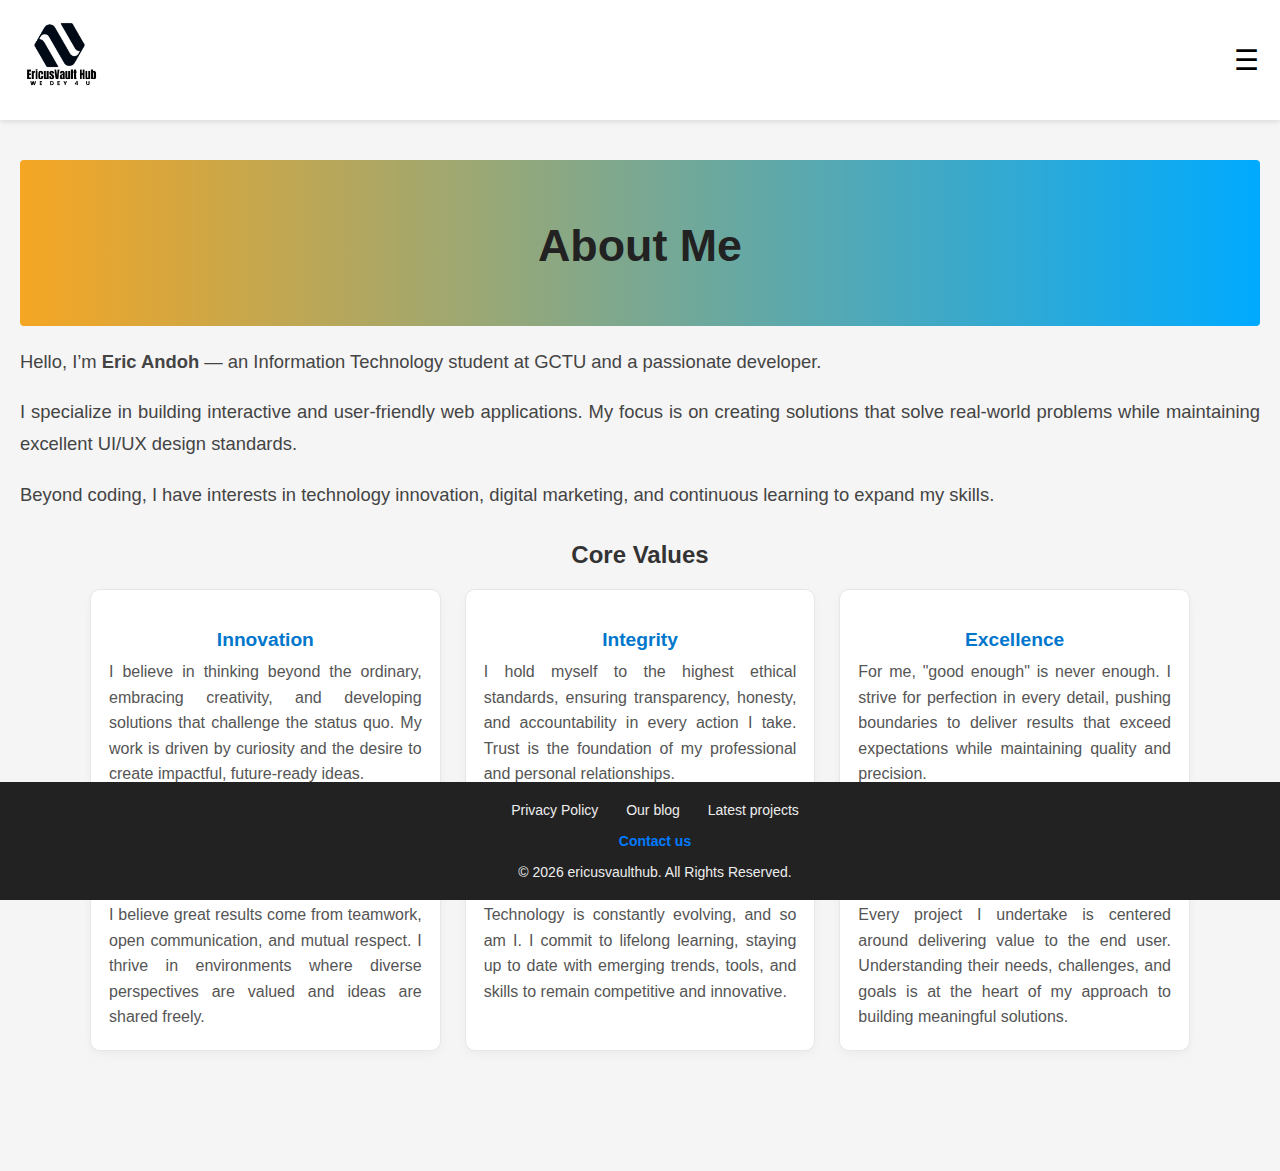
<file: about.html>
<!DOCTYPE html>
<html lang="en">
<head>
<meta charset="UTF-8" />
<meta name="viewport" content="width=device-width, initial-scale=1.0" />
<title>About Me</title>
<link rel="stylesheet" href="about.css" />
</head>
<body>

<header class="header">
    <img src="images/Logo vault.png" alt="Logo" />
    <button class="menu-btn">&#9776;</button>
</header>

<main class="main-content">
  <!-- Banner Title -->
  <div class="page-banner">
    <h1>About Me</h1>
  </div>

  <!-- About Text -->
  <section class="about-text">
    <p>
      Hello, I’m <strong>Eric Andoh</strong> — an Information Technology student at GCTU and a passionate developer.
    </p>
    <p>
      I specialize in building interactive and user-friendly web applications. My focus is on creating solutions that solve real-world problems while maintaining excellent UI/UX design standards.
    </p>
    <p>
      Beyond coding, I have interests in technology innovation, digital marketing, and continuous learning to expand my skills.
    </p>
  </section>

  <!-- Core Values -->
  <section class="core-values">
   <h2>Core Values</h2>
<div class="values-grid">

  <div class="value-card">
    <h3>Innovation</h3>
    <p>I believe in thinking beyond the ordinary, embracing creativity, and developing solutions that challenge the status quo. My work is driven by curiosity and the desire to create impactful, future-ready ideas.</p>
  </div>

  <div class="value-card">
    <h3>Integrity</h3>
    <p>I hold myself to the highest ethical standards, ensuring transparency, honesty, and accountability in every action I take. Trust is the foundation of my professional and personal relationships.</p>
  </div>

  <div class="value-card">
    <h3>Excellence</h3>
    <p>For me, "good enough" is never enough. I strive for perfection in every detail, pushing boundaries to deliver results that exceed expectations while maintaining quality and precision.</p>
  </div>

  <div class="value-card">
    <h3>Collaboration</h3>
    <p>I believe great results come from teamwork, open communication, and mutual respect. I thrive in environments where diverse perspectives are valued and ideas are shared freely.</p>
  </div>

  <div class="value-card">
    <h3>Continuous Learning</h3>
    <p>Technology is constantly evolving, and so am I. I commit to lifelong learning, staying up to date with emerging trends, tools, and skills to remain competitive and innovative.</p>
  </div>

  <div class="value-card">
    <h3>Customer Focus</h3>
    <p>Every project I undertake is centered around delivering value to the end user. Understanding their needs, challenges, and goals is at the heart of my approach to building meaningful solutions.</p>
  </div>

</div>

  </section>
</main>

<!-- Overlay -->
<div class="overlay"></div>

<!-- Side Menu -->
<div class="side-menu">
    <div class="menu-header">
        <img src="images/Logo vault.png" alt="Logo" />
        <button class="close-btn">&times;</button>
    </div>

    <div class="menu-section">
        <button class="dropdown-btn">Home ▼</button>
        <div class="dropdown-content">
            <a href="index.html">Home</a>
            <a href="project.html">Project</a>
            <a href="cv.html">Cv</a>
        </div>
    </div>

    <div class="menu-section">
        <button class="dropdown-btn">Skills ▼</button>
        <div class="dropdown-content">
            <a href="#">SEO</a>
            <a href="#">Content Marketing</a>
            <a href="#">Social Media</a>
        </div>
    </div>

    <div class="menu-section">
        <button class="dropdown-btn">Contact ▼</button>
        <div class="dropdown-content">
            <a href="contact.html">Email</a>
            <a href="https://wa.link/03006a" target="_blank" rel="noopener noreferrer">Chat on WhatsApp</a>
        </div>
    </div>

    <div class="menu-section">
        <a href="blog.html" class="simple-link">Blog</a>
    </div>
</div>

<footer class="footer">
  <nav class="footer-nav">
    <a href="privacy.html">Privacy Policy</a>
    <a href="our blog.html">Our blog</a>
    <a href="https://prof-ericus.github.io/MULTISCH-GPA/">Latest projects</a>
  </nav>

  <div class="contact-us">
    <a href="contact.html" class="contact-link">Contact us</a>
  </div>

  <div class="copyright">
    © <span id="year"></span> ericusvaulthub. All Rights Reserved. 
  </div>
</footer>

<script src="about.js"></script>
<script>
  document.getElementById('year').textContent = new Date().getFullYear();
</script>
</body>
</html>
</file>
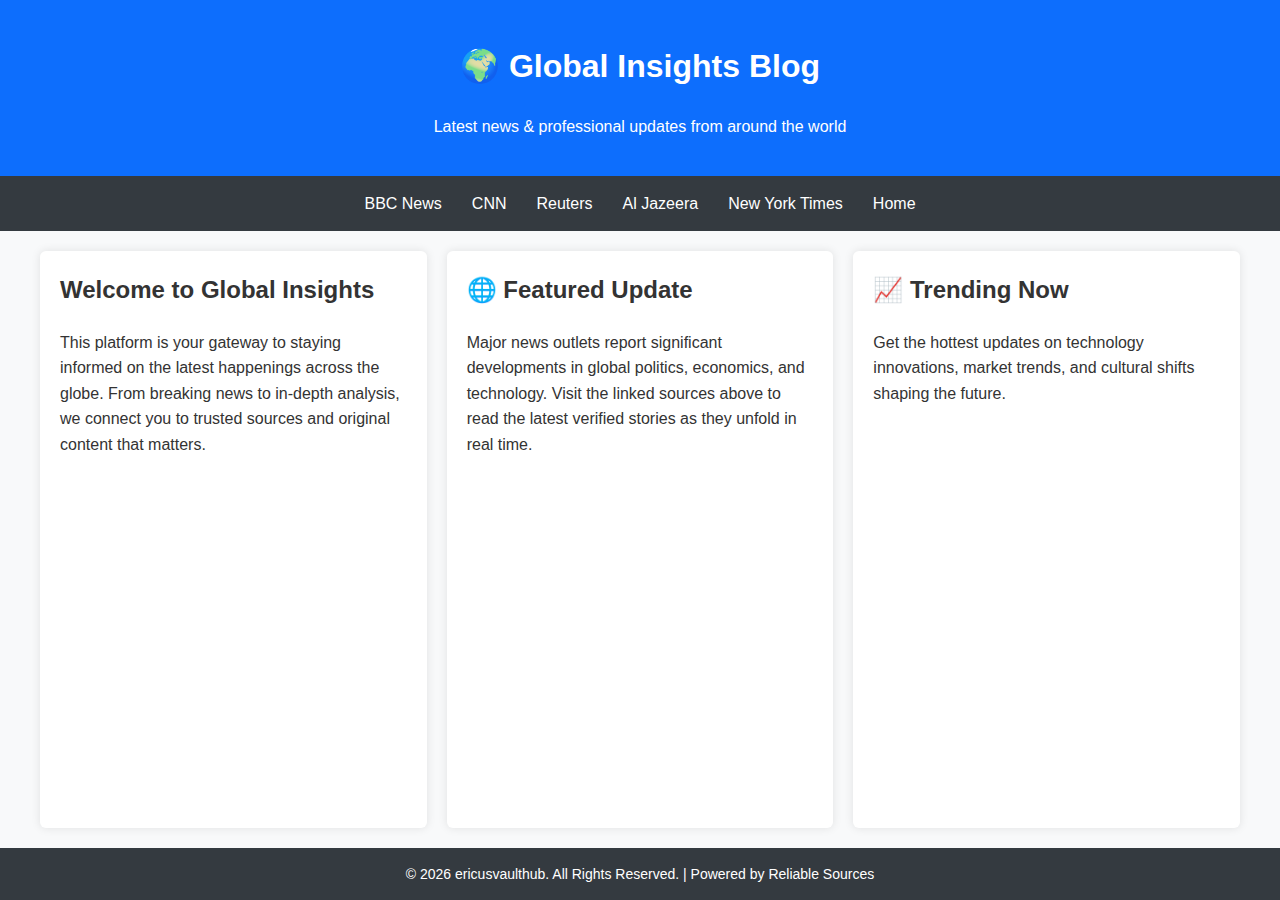
<file: blog.html>
<!DOCTYPE html>
<html lang="en">
<head>
  <meta charset="UTF-8" />
  <meta name="viewport" content="width=device-width, initial-scale=1.0" />
  <title>Global Insights Blog</title>
  <meta name="description" content="Stay updated with the latest news, trends, and professional insights from around the world." />
  <style>
    body {
      font-family: Arial, sans-serif;
      margin: 0;
      background-color: #f8f9fa;
      color: #333;
      line-height: 1.6;
      display: flex;
      flex-direction: column;
      min-height: 100vh;
    }
    header {
      background-color: #0d6efd;
      color: white;
      padding: 20px;
      text-align: center;
    }
    nav {
      display: flex;
      flex-wrap: wrap;
      justify-content: center;
      background-color: #343a40;
      padding: 10px 0;
    }
    nav a {
      color: white;
      margin: 5px 15px;
      text-decoration: none;
    }
    nav a:hover {
      text-decoration: underline;
    }
    main {
      flex: 1;
      max-width: 1200px;
      margin: 20px auto;
      padding: 0 20px;
      display: grid;
      grid-template-columns: 1fr;
      gap: 20px;
    }
    article {
      background: white;
      padding: 20px;
      border-radius: 6px;
      box-shadow: 0 0 10px rgba(0,0,0,0.1);
    }
    article h2 {
      margin-top: 0;
    }
    footer {
      text-align: center;
      background-color: #343a40;
      color: white;
      padding: 15px;
      font-size: 14px;
    }
    /* Tablet */
    @media (min-width: 768px) {
      main {
        grid-template-columns: repeat(2, 1fr);
      }
    }
    /* Desktop */
    @media (min-width: 1024px) {
      main {
        grid-template-columns: repeat(3, 1fr);
      }
    }
  </style>
</head>
<body>

  <header>
    <h1>🌍 Global Insights Blog</h1>
    <p>Latest news & professional updates from around the world</p>
  </header>

  <nav>
    <a href="https://www.bbc.com/news" target="_blank">BBC News</a>
    <a href="https://edition.cnn.com" target="_blank">CNN</a>
    <a href="https://www.reuters.com" target="_blank">Reuters</a>
    <a href="https://www.aljazeera.com" target="_blank">Al Jazeera</a>
    <a href="https://www.nytimes.com" target="_blank">New York Times</a>
    <a href="index.html">Home</a>
  </nav>

  <main>
    <article>
      <h2>Welcome to Global Insights</h2>
      <p>This platform is your gateway to staying informed on the latest happenings across the globe. From breaking news to in-depth analysis, we connect you to trusted sources and original content that matters.</p>
    </article>

    <article>
      <h2>🌐 Featured Update</h2>
      <p>Major news outlets report significant developments in global politics, economics, and technology. Visit the linked sources above to read the latest verified stories as they unfold in real time.</p>
    </article>

    <article>
      <h2>📈 Trending Now</h2>
      <p>Get the hottest updates on technology innovations, market trends, and cultural shifts shaping the future.</p>
    </article>
  </main>

  <footer>
     © <span id="year"></span> ericusvaulthub. All Rights Reserved. | Powered by Reliable Sources
  </footer>

  <script>
    // Auto-update footer year
    document.getElementById('year').textContent = new Date().getFullYear();
  </script>

</body>
</html>
</file>
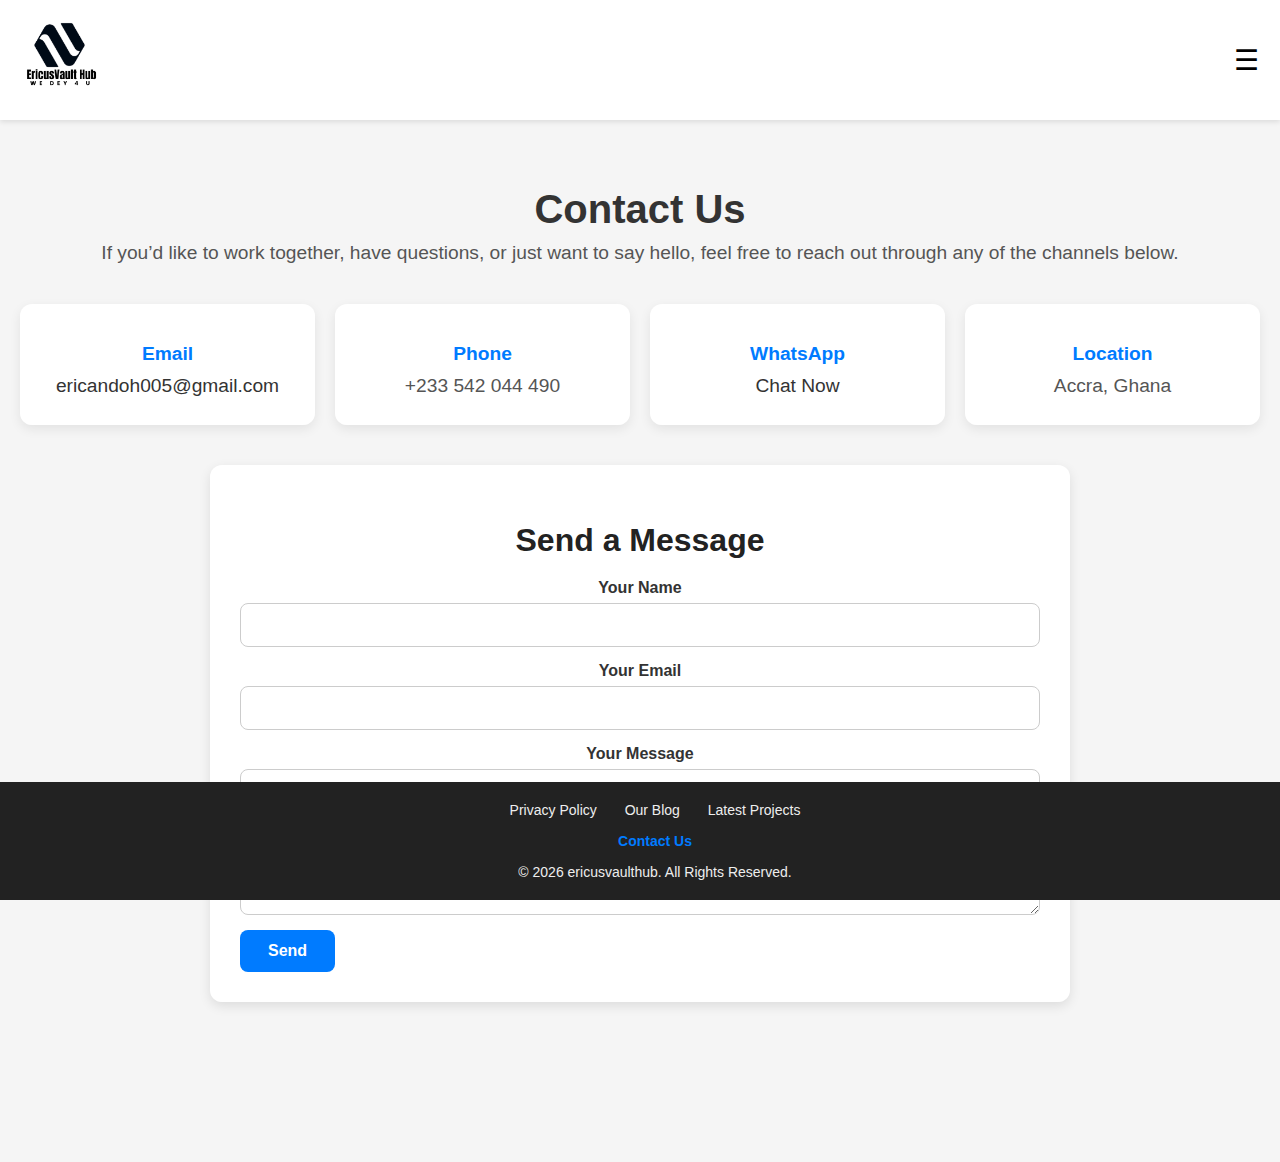
<file: contact.html>
<!DOCTYPE html>
<html lang="en">
<head>
  <meta charset="UTF-8" />
  <meta name="viewport" content="width=device-width, initial-scale=1.0" />
  <title>Contact - My Website</title>
  <link rel="stylesheet" href="contact.css" />
</head>
<body>

  <header class="header">
    <img src="images/Logo vault.png" alt="Logo" />
    <button class="menu-btn">&#9776;</button>
</header>

<main class="main-content">
  <!-- Banner Title -->
  <div class="page-banner">
    <h1>Contact Us</h1>
  </div>
    <p>If you’d like to work together, have questions, or just want to say hello, feel free to reach out through any of the channels below.</p>

    <!-- Contact Info Cards -->
    <section class="values-grid">
      <div class="value-card">
        <h3>Email</h3>
        <p><a href="mailto:youremail@example.com">ericandoh005@gmail.com</a></p>
      </div>
      <div class="value-card">
        <h3>Phone</h3>
        <p>+233 542 044 490</p>
      </div>
      <div class="value-card">
        <h3>WhatsApp</h3>
        <p><a href="https://wa.link/03006a" target="_blank">Chat Now</a></p>
      </div>
      <div class="value-card">
        <h3>Location</h3>
        <p>Accra, Ghana</p>
      </div>
    </section>

    <!-- Contact Form -->
    <section class="contact-form-section">
      <h2>Send a Message</h2>
      <form action="https://formspree.io/f/manbazke" method="post" class="contact-form">
        <div class="form-group">
          <label for="name">Your Name</label>
          <input type="text" id="name" name="name" required />
        </div>

        <div class="form-group">
          <label for="email">Your Email</label>
          <input type="email" id="email" name="email" required />
        </div>

        <div class="form-group">
          <label for="message">Your Message</label>
          <textarea id="message" name="message" rows="5" required></textarea>
        </div>

        <button type="submit" class="btn">Send</button>
      </form>
    </section>
  </main>
  <!-- Overlay -->
<div class="overlay"></div>

<!-- Side Menu -->
<div class="side-menu">
    <div class="menu-header">
        <img src="images/Logo vault.png" alt="Logo" />
        <button class="close-btn">&times;</button>
    </div>

    <div class="menu-section">
        <button class="dropdown-btn">Home ▼</button>
        <div class="dropdown-content">
            <a href="index.html">Home</a>
            <a href="project.html">Project</a>
            <a href="cv.html">Cv</a>
        </div>
    </div>

    <div class="menu-section">
        <button class="dropdown-btn">Skills ▼</button>
        <div class="dropdown-content">
            <a href="#">SEO</a>
            <a href="#">Content Marketing</a>
            <a href="#">Social Media</a>
        </div>
    </div>

    <div class="menu-section">
        <button class="dropdown-btn">Contact ▼</button>
        <div class="dropdown-content">
            <a href="contact.html">Email</a>
            <a href="https://wa.link/03006a" target="_blank" rel="noopener noreferrer">Chat on WhatsApp</a>
        </div>
    </div>

    <div class="menu-section">
        <a href="blog.html" class="simple-link">Blog</a>
    </div>
</div>

  <!-- Footer -->
  <footer class="footer">
    <nav class="footer-nav">
      <a href="privacy.html">Privacy Policy</a>
      <a href="our blog.html">Our Blog</a>
      <a href="https://prof-ericus.github.io/MULTISCH-GPA/">Latest Projects</a>
    </nav>

    <div class="contact-us">
      <a href="contact.html" class="contact-link">Contact Us</a>
    </div>

    <div class="copyright">
      © <span id="year"></span> ericusvaulthub. All Rights Reserved.
    </div>
  </footer>

  <script src="contact.js"></script>
  <script>
    document.getElementById('year').textContent = new Date().getFullYear();
  </script>

</body>
</html>
</file>
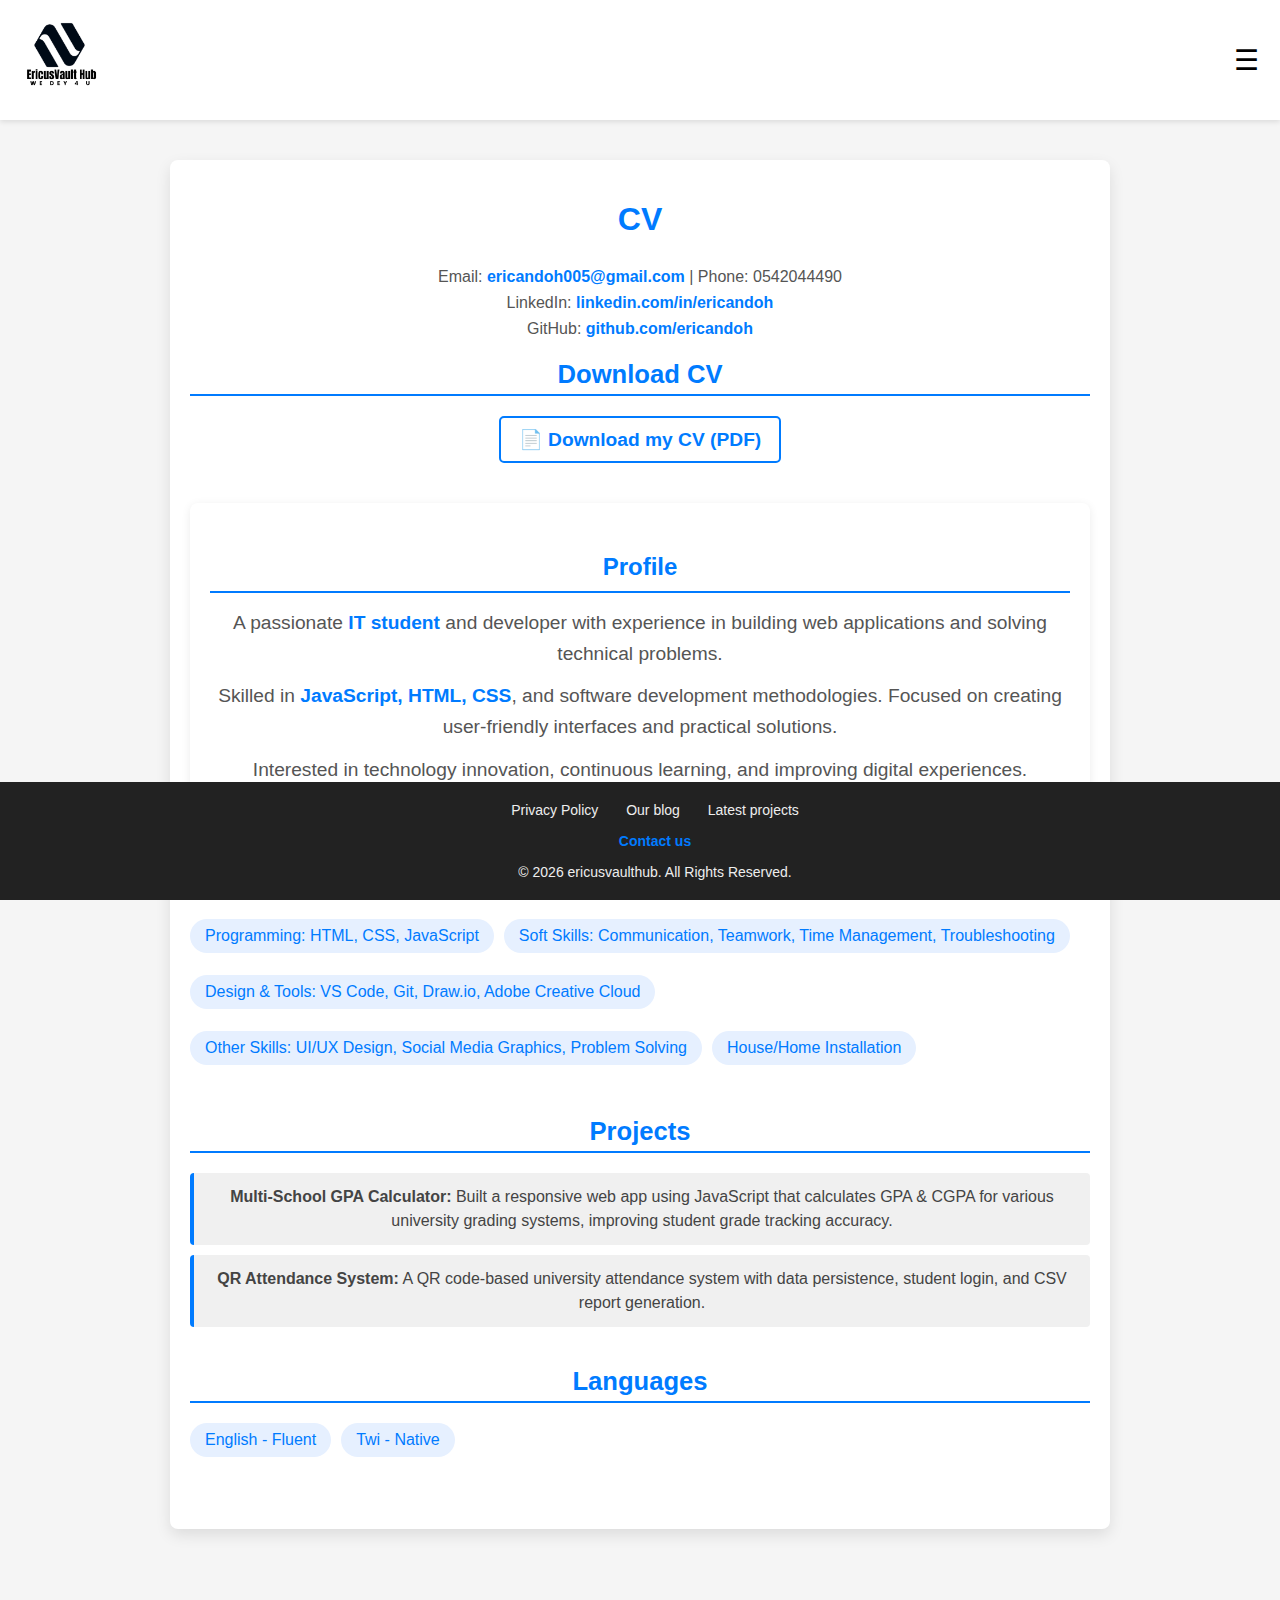
<file: cv.html>
<!DOCTYPE html>
<html lang="en">
<head>
  <meta charset="UTF-8" />
  <meta name="viewport" content="width=device-width, initial-scale=1" />
  <title>Eric Andoh - CV</title>
  <style>
   body {
    font-family: Arial, sans-serif;
    margin: 0;
    background-color: #f5f5f5;
     padding-bottom: 80px; /* adjust to footer height */
     
}

@media (max-width: 768px) {
  #bg-video {
    width: 100vw;
    height: calc(100vh - 110px);
    min-height: auto;
  }
}


/* Header */
.header {
    display: flex;
    align-items: center;
    justify-content: space-between;
    padding: 15px;
    background-color: white;
    box-shadow: 0 2px 5px rgba(0,0,0,0.1);
}

.menu-btn {
    font-size: 28px;
    cursor: pointer;
    border: none;
    background: none;
}

/* Force sidebar to be fully hidden off-screen */
.side-menu {
    position: fixed;
    top: 0;
    left: -300px; /* Move fully outside view */
    height: 100%;
    width: 260px;
    background: black;
    color: white;
    transition: left 0.3s ease;
    z-index: 10;
    padding: 15px;
    overflow-y: auto; /* If content exceeds height */
}

/* When active, bring it into view */
.side-menu.active {
    left: 0;
}

/* Overlay hidden by default */
.overlay {
    position: fixed;
    top: 0;
    left: 0;
    height: 100%;
    width: 100%;
    background: rgba(0,0,0,0.5);
    display: none; /* Start hidden */
    z-index: 9;
}

.menu-header {
    display: flex;
    align-items: center;
    justify-content: space-between;
    margin-bottom: 20px;
}

.menu-header img {
    height: 30px;
}

.close-btn {
    font-size: 28px;
    cursor: pointer;
    background: none;
    border: none;
    color: white;
}

/* Menu Links */
.menu-section {
    border-bottom: 1px solid rgba(255,255,255,0.2);
    padding: 10px 0;
}

.dropdown-btn {
    display: flex;
    justify-content: space-between;
    align-items: center;
    cursor: pointer;
    background: none;
    border: none;
    color: white;
    width: 100%;
    font-size: 16px;
}

.dropdown-content {
    display: none;
    padding-left: 10px;
    font-size: 14px;
    margin-top: 5px;
}

.dropdown-content a {
    display: block;
    color: #bbb;
    text-decoration: none;
    padding: 5px 0;
}

.dropdown-content a:hover {
    color: white;
}

.simple-link {
    color: white;
    text-decoration: none;
}
.header img,
.menu-header img {
    width: 90px;
    height: auto;
}
.main-content {
  padding: 40px 20px;
  text-align: center;
  color: #333;
  font-family: Arial, sans-serif;
}

.main-content h1 {
  font-size: 2.5rem;
  margin-bottom: 10px;
}

.main-content p {
  font-size: 1.2rem;
  margin: 8px 0;
  color: #555;
}

.open-menu-btn {
  margin-top: 20px;
  font-size: 16px;
  padding: 10px 25px;
  cursor: pointer;
  background-color: #007bff;
  color: white;
  border: none;
  border-radius: 5px;
}

.open-menu-btn:hover {
  background-color: #0056b3;
}
.footer {
  position: fixed;
  bottom: 0;
  left: 0;
  width: 100%;
  background-color: #222;
  color: #eee;
  padding: 20px 15px;
  text-align: center;
  font-size: 14px;
  z-index: 1000; /* make sure it stays on top */
}


.footer-nav {
  margin-bottom: 15px;
}

.footer-nav a {
  color: #eee;
  margin: 0 12px;
  text-decoration: none;
  transition: color 0.3s;
}

.footer-nav a:hover {
  color: #007bff;
}

.contact-us {
  margin-bottom: 15px;
}

.contact-link {
  color: #007bff;
  text-decoration: none;
  font-weight: 600;
  transition: color 0.3s;
}

.contact-link:hover {
  color: #0056b3;
}

copyright {
  font-size: 13px;
  color: #ccc;
}

/* Responsive for smaller screens */
@media (max-width: 480px) {
  .footer-nav a {
    display: block;
    margin: 8px 0;
  }
  
  .footer {
    font-size: 13px;
  }
}

    header h1 {
      margin-bottom: 5px;
      font-size: 2.5rem;
      color: #007bff;
    }

    header p {
      font-size: 1.1rem;
      color: #555;
      margin-top: 0;
    }
/* Main Content */
.main-content {
  max-width: 900px;
  margin: 40px auto;
  padding: 20px;
  background-color: #fff;
  border-radius: 8px;
  box-shadow: 0 6px 15px rgba(0,0,0,0.1);
}

/* Page Banner */
.page-banner h1 {
  font-size: 2.8rem;
  color: #007bff;
  margin-bottom: 30px;
  text-align: center;
  font-weight: 700;
}

/* Section Headings */
h2 {
  border-bottom: 3px solid #007bff;
  padding-bottom: 8px;
  margin-bottom: 20px;
  color: #007bff;
  font-weight: 700;
  font-size: 1.8rem;
}

/* Contact Info Section */
.contact-info p {
  font-size: 1rem;
  margin: 8px 0;
  text-align: center;
}

.contact-info a {
  color: #007bff;
  text-decoration: none;
  font-weight: 600;
  transition: color 0.3s ease;
}

.contact-info a:hover {
  color: #0056b3;
  text-decoration: underline;
}

/* Lists */
ul {
  list-style: none;
  padding-left: 0;
  margin-bottom: 30px;
}

ul li {
  position: relative;
  padding-left: 20px;
  margin-bottom: 12px;
  font-size: 1.1rem;
  color: #444;
}


/* Profile Section Styling */
.profile-section {
  background-color: #ffffff;
  padding: 25px 20px;
  border-radius: 8px;
  box-shadow: 0 2px 10px rgba(0, 0, 0, 0.08);
  margin-bottom: 40px;
  line-height: 1.6;
  color: #333;
  font-size: 1rem;
}

.profile-section h2 {
  color: #007bff;
  font-size: 1.5rem;
  margin-bottom: 15px;
  border-bottom: 2px solid #007bff;
  padding-bottom: 5px;
}

.profile-section p {
  margin-bottom: 12px;
}

.profile-section strong {
  color: #007bff;
}


/* Download Link */
.download-link {
  display: inline-block;
  font-weight: 600;
  color: #007bff;
  text-decoration: none;
  border: 2px solid #007bff;
  padding: 10px 18px;
  border-radius: 5px;
  transition: background-color 0.3s ease, color 0.3s ease;
}

.download-link:hover {
  background-color: #007bff;
  color: #fff;
  text-decoration: none;
}
  .page-banner h1 {
    font-size: 2rem;
  }

  ul li {
    font-size: 1rem;
  }
  /* General Section Styling */
section {
  margin-bottom: 40px;
}

h2 {
  color: #007bff;
  border-bottom: 2px solid #007bff;
  padding-bottom: 5px;
  margin-bottom: 20px;
  font-size: 1.6rem;
}

/* Skills & Languages as badges */
.skills-section ul,
.languages-section ul {
  display: flex;
  flex-wrap: wrap;
  gap: 10px;
  padding-left: 0;
  list-style: none;
}

.skills-section ul li,
.languages-section ul li {
  background-color: #e6f0ff;
  color: #007bff;
  padding: 8px 15px;
  border-radius: 20px;
  font-size: 1rem;
  font-weight: 500;
}

/* Projects list */
.projects-section ul {
  list-style: none;
  padding-left: 0;
}

.projects-section ul li {
  background: #f0f0f0;
  padding: 12px 15px;
  margin-bottom: 10px;
  border-left: 4px solid #007bff;
  border-radius: 4px;
  font-size: 1rem;
  line-height: 1.5;
}

  

  </style>
</head>
<body>
  <header class="header">
    <img src="images/Logo vault.png" alt="Logo" />
    <button class="menu-btn">&#9776;</button>
</header>

<main class="main-content">
  <!-- Banner Title -->
  <div class="page-banner">
    <h1>CV</h1>
  </div>

  <div class="contact-info">
    <p>Email: <a href="mailto:ericandoh005@gmail.com">ericandoh005@gmail.com</a> | Phone: 0542044490</p>
    <p>LinkedIn: <a href="https://www.linkedin.com/in/eric-andoh-49ab01335" target="_blank" rel="noopener noreferrer">linkedin.com/in/ericandoh</a></p>
    <p>GitHub: <a href="https://github.com/PROF-ERICUS" target="_blank" rel="noopener noreferrer">github.com/ericandoh</a></p>
  </div>

  <section>
    <h2>Download CV</h2>
    <p>
      <a href="cv/Eric_Andoh_CV.pdf" download target="_blank" class="download-link">
        📄 Download my CV (PDF)
      </a>
    </p>
  </section>

  <section class="profile-section">
  <h2>Profile</h2>
  <p>
    A passionate <strong>IT student</strong> and developer with experience in building web applications and solving technical problems.
  </p>
  <p>
    Skilled in <strong>JavaScript, HTML, CSS</strong>, and software development methodologies. Focused on creating user-friendly interfaces and practical solutions.
  </p>
  <p>
    Interested in technology innovation, continuous learning, and improving digital experiences.
  </p>
</section>

  <section class="skills-section">
  <h2>Skills</h2>
  <ul>
    <li>Programming: HTML, CSS, JavaScript</li>
    <li>Soft Skills: Communication, Teamwork, Time Management, Troubleshooting</li>
    <li>Design & Tools: VS Code, Git, Draw.io, Adobe Creative Cloud</li>
    <li>Other Skills: UI/UX Design, Social Media Graphics, Problem Solving</li>
    <li>House/Home Installation</li>
  </ul>
</section>

<section class="projects-section">
  <h2>Projects</h2>
  <ul>
    <li><strong>Multi-School GPA Calculator:</strong> Built a responsive web app using JavaScript that calculates GPA & CGPA for various university grading systems, improving student grade tracking accuracy.</li>
    <li><strong>QR Attendance System:</strong> A QR code-based university attendance system with data persistence, student login, and CSV report generation.</li>
  </ul>
</section>

<section class="languages-section">
  <h2>Languages</h2>
  <ul>
    <li>English - Fluent</li>
    <li>Twi - Native</li>
  </ul>
</section>
</main>

<!-- Overlay -->
<div class="overlay"></div>

<!-- Side Menu -->
<div class="side-menu">
    <div class="menu-header">
        <img src="images/Logo vault.png" alt="Logo" />
        <button class="close-btn">&times;</button>
    </div>

    <div class="menu-section">
        <button class="dropdown-btn">Home ▼</button>
        <div class="dropdown-content">
            <a href="index.html">Home</a>
            <a href="project.html">Project</a>
            <a href="cv.html">Cv</a>
        </div>
    </div>

    <div class="menu-section">
        <button class="dropdown-btn">Skills ▼</button>
        <div class="dropdown-content">
            <a href="#">SEO</a>
            <a href="#">Content Marketing</a>
            <a href="#">Social Media</a>
        </div>
    </div>

    <div class="menu-section">
        <button class="dropdown-btn">Contact ▼</button>
        <div class="dropdown-content">
            <a href="contact.html">Email</a>
            <a href="https://wa.link/03006a" target="_blank" rel="noopener noreferrer">Chat on WhatsApp</a>
        </div>
    </div>

    <div class="menu-section">
        <a href="blog.html" class="simple-link">Blog</a>
    </div>
</div>

<footer class="footer">
  <nav class="footer-nav">
    <a href="privacy.html">Privacy Policy</a>
    <a href="blog.html">Our blog</a>
    <a href="https://prof-ericus.github.io/MULTISCH-GPA/">Latest projects</a>
  </nav>

  <div class="contact-us">
    <a href="contact.html" class="contact-link">Contact us</a>
  </div>

  <div class="copyright">
    © <span id="year"></span> ericusvaulthub. All Rights Reserved. 
  </div>
</footer>

<script src="about.js"></script>
<script>
  document.getElementById('year').textContent = new Date().getFullYear();
</script>
</body>
</html>
</file>
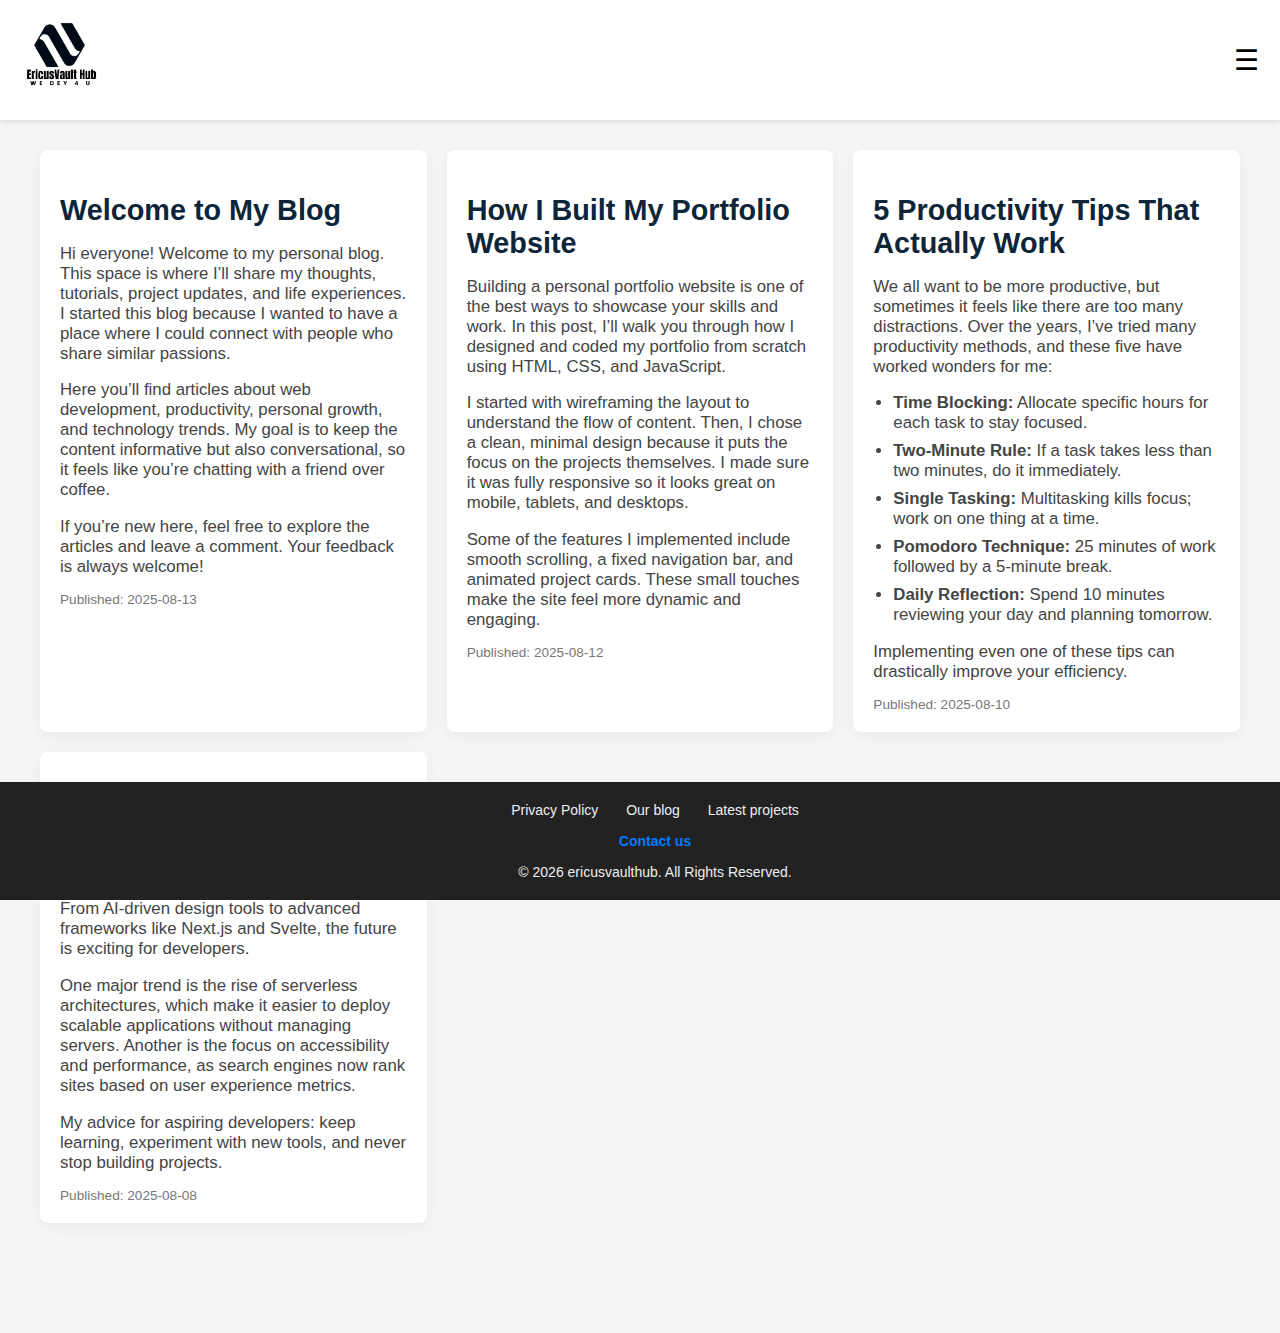
<file: our blog.html>
<!DOCTYPE html>
<html lang="en">
<head>
  <meta charset="UTF-8" />
  <meta name="viewport" content="width=device-width, initial-scale=1.0" />
  <title>My Personal Blog</title>
  <link rel="stylesheet" href="our blog.css" />
</head>
<body>
  <!-- Header -->
  <!-- Header -->
  <header class="header">
      <img src="images/Logo vault.png" alt="Logo" />
      <button class="menu-btn">&#9776;</button>
  </header>

  <!-- Main Content -->
  <main>
    <section class="blog-container" id="blog-posts">

      <!-- Manual blog posts with full content -->
      <article class="blog-post">
        <h2>Welcome to My Blog</h2>
        <p>Hi everyone! Welcome to my personal blog. This space is where I’ll share my thoughts, tutorials, project updates, and life experiences. I started this blog because I wanted to have a place where I could connect with people who share similar passions.</p>
        <p>Here you’ll find articles about web development, productivity, personal growth, and technology trends. My goal is to keep the content informative but also conversational, so it feels like you’re chatting with a friend over coffee.</p>
        <p>If you’re new here, feel free to explore the articles and leave a comment. Your feedback is always welcome!</p>
        <small>Published: 2025-08-13</small>
      </article>

      <article class="blog-post">
        <h2>How I Built My Portfolio Website</h2>
        <p>Building a personal portfolio website is one of the best ways to showcase your skills and work. In this post, I’ll walk you through how I designed and coded my portfolio from scratch using HTML, CSS, and JavaScript.</p>
        <p>I started with wireframing the layout to understand the flow of content. Then, I chose a clean, minimal design because it puts the focus on the projects themselves. I made sure it was fully responsive so it looks great on mobile, tablets, and desktops.</p>
        <p>Some of the features I implemented include smooth scrolling, a fixed navigation bar, and animated project cards. These small touches make the site feel more dynamic and engaging.</p>
        <small>Published: 2025-08-12</small>
      </article>

      <article class="blog-post">
        <h2>5 Productivity Tips That Actually Work</h2>
        <p>We all want to be more productive, but sometimes it feels like there are too many distractions. Over the years, I’ve tried many productivity methods, and these five have worked wonders for me:</p>
        <ul>
          <li><strong>Time Blocking:</strong> Allocate specific hours for each task to stay focused.</li>
          <li><strong>Two-Minute Rule:</strong> If a task takes less than two minutes, do it immediately.</li>
          <li><strong>Single Tasking:</strong> Multitasking kills focus; work on one thing at a time.</li>
          <li><strong>Pomodoro Technique:</strong> 25 minutes of work followed by a 5-minute break.</li>
          <li><strong>Daily Reflection:</strong> Spend 10 minutes reviewing your day and planning tomorrow.</li>
        </ul>
        <p>Implementing even one of these tips can drastically improve your efficiency.</p>
        <small>Published: 2025-08-10</small>
      </article>

      <article class="blog-post">
        <h2>The Future of Web Development</h2>
        <p>Web development is evolving at a rapid pace. From AI-driven design tools to advanced frameworks like Next.js and Svelte, the future is exciting for developers.</p>
        <p>One major trend is the rise of serverless architectures, which make it easier to deploy scalable applications without managing servers. Another is the focus on accessibility and performance, as search engines now rank sites based on user experience metrics.</p>
        <p>My advice for aspiring developers: keep learning, experiment with new tools, and never stop building projects.</p>
        <small>Published: 2025-08-08</small>
      </article>

    </section>
  </main>
<!-- Overlay -->
<div class="overlay"></div>

<!-- Side Menu -->
<div class="side-menu">
    <div class="menu-header">
        <img src="images/Logo vault.png" alt="Logo" />
        <button class="close-btn">&times;</button>
    </div>

    <div class="menu-section">
        <button class="dropdown-btn">Home ▼</button>
        <div class="dropdown-content">
            <a href="about.html">About</a>
            <a href="project.html">Project</a>
            <a href="cv.html">Cv</a>
        </div>
    </div>

    <div class="menu-section">
        <button class="dropdown-btn">Skills▼</button>
        <div class="dropdown-content">
            <a href="#">SEO</a>
            <a href="#">Content Marketing</a>
            <a href="#">Social Media</a>
        </div>
    </div>

    <div class="menu-section">
        <button class="dropdown-btn">Contact ▼</button>
        <div class="dropdown-content">
            <a href="contact.html">Email</a>
            <a href="https://wa.link/03006a" target="_blank" rel="noopener noreferrer">Chat on WhatsApp</a>
        </div>
    </div>

    <div class="menu-section">
        <a href="blog.html" class="simple-link">Blog</a>
    </div>
</div>

<footer class="footer">
  <nav class="footer-nav">
    <a href="privacy.html">Privacy Policy</a>
    <a href="blog.html">Our blog</a>
    <a href="https://prof-ericus.github.io/MULTISCH-GPA/">Latest projects</a>
  </nav>

  <div class="contact-us">
    <a href="contact.html" class="contact-link">Contact us</a>
  </div>

  <div class="copyright">
    © <span id="year"></span> ericusvaulthub. All Rights Reserved. 
  </div>
</footer>

<script src="about.js"></script>
<script>
  document.getElementById('year').textContent = new Date().getFullYear();
</script>
</body>
</html>
</file>
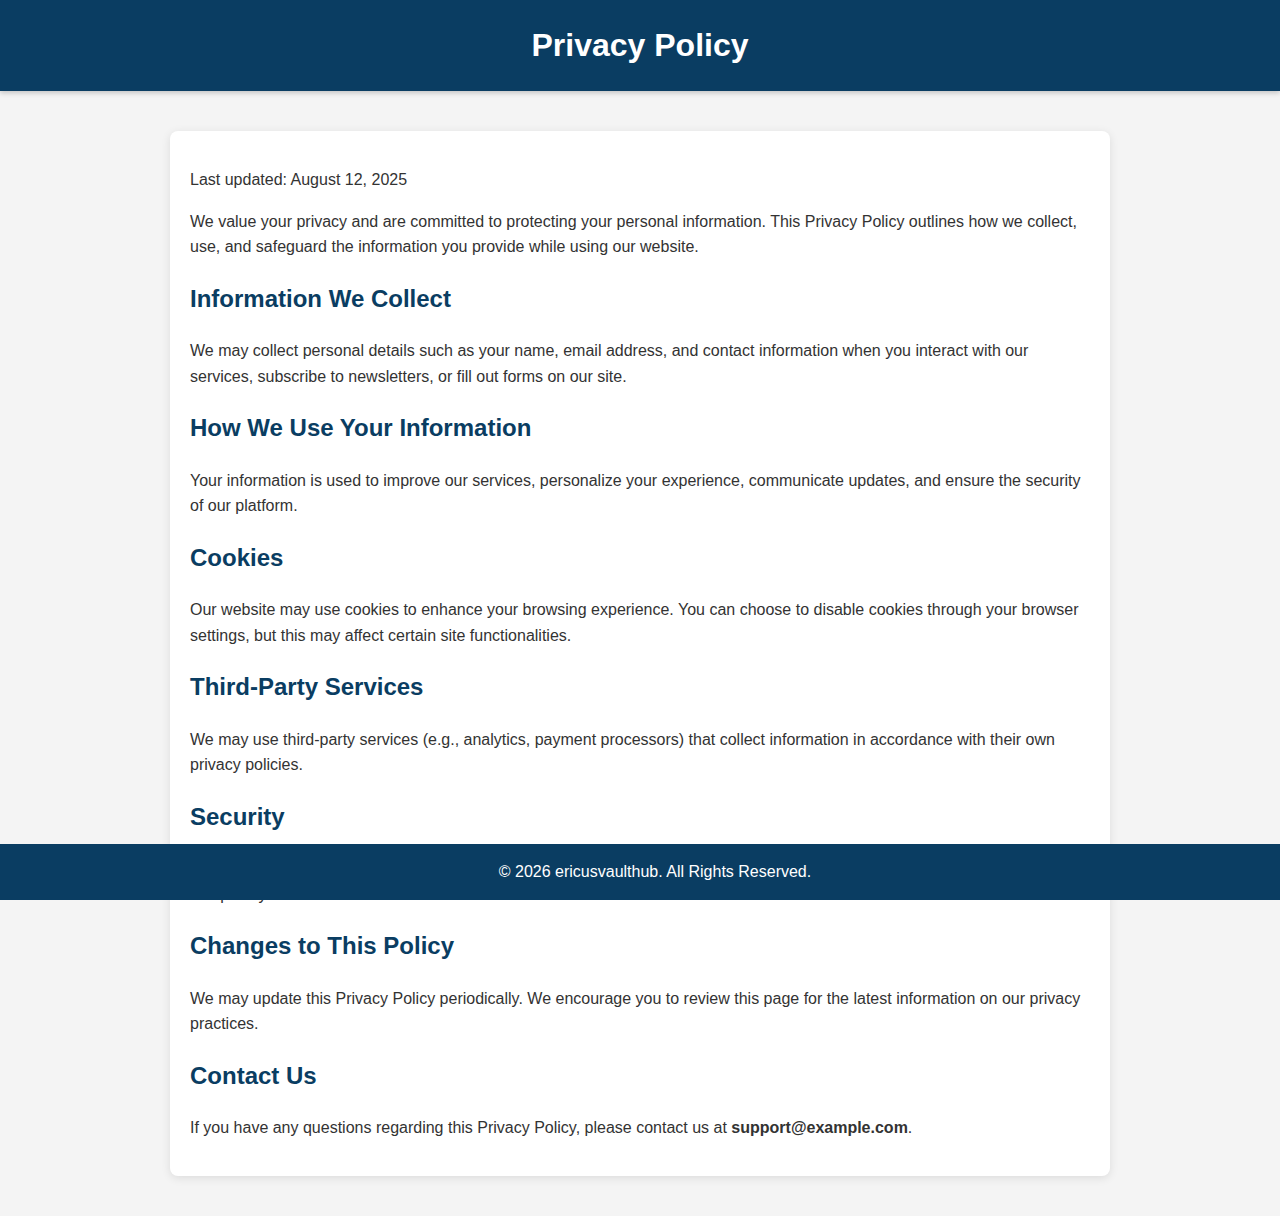
<file: privacy.html>
<!DOCTYPE html>
<html lang="en">
<head>
    <meta charset="UTF-8">
    <meta name="viewport" content="width=device-width, initial-scale=1.0">
    <title>Privacy Policy</title>
    <style>
        body {
            font-family: 'Segoe UI', Tahoma, Geneva, Verdana, sans-serif;
            line-height: 1.6;
            margin: 0;
            padding: 0;
            background: #f4f4f4;
            color: #333;
        }
        header {
            background: #0a3d62;
            color: #fff;
            padding: 20px 0;
            text-align: center;
            box-shadow: 0 2px 5px rgba(0,0,0,0.2);
        }
        header h1 {
            margin: 0;
            font-size: 2rem;
        }
        main {
            max-width: 900px;
            margin: 40px auto;
            padding: 20px;
            background: #fff;
            border-radius: 8px;
            box-shadow: 0 2px 10px rgba(0,0,0,0.1);
        }
        h2 {
            color: #0a3d62;
            margin-top: 20px;
        }
        p {
            margin-bottom: 15px;
        }
        footer {
            text-align: center;
            padding: 15px;
            background: #0a3d62;
            color: #fff;
            position: fixed;
            width: 100%;
            bottom: 0;
        }
    </style>
</head>
<body>

    <header>
        <h1>Privacy Policy</h1>
    </header>

    <main>
        <p>Last updated: August 12, 2025</p>

        <p>We value your privacy and are committed to protecting your personal information. This Privacy Policy outlines how we collect, use, and safeguard the information you provide while using our website.</p>

        <h2>Information We Collect</h2>
        <p>We may collect personal details such as your name, email address, and contact information when you interact with our services, subscribe to newsletters, or fill out forms on our site.</p>

        <h2>How We Use Your Information</h2>
        <p>Your information is used to improve our services, personalize your experience, communicate updates, and ensure the security of our platform.</p>

        <h2>Cookies</h2>
        <p>Our website may use cookies to enhance your browsing experience. You can choose to disable cookies through your browser settings, but this may affect certain site functionalities.</p>

        <h2>Third-Party Services</h2>
        <p>We may use third-party services (e.g., analytics, payment processors) that collect information in accordance with their own privacy policies.</p>

        <h2>Security</h2>
        <p>We implement strict security measures to protect your information. However, no method of transmission over the Internet is completely secure.</p>

        <h2>Changes to This Policy</h2>
        <p>We may update this Privacy Policy periodically. We encourage you to review this page for the latest information on our privacy practices.</p>

        <h2>Contact Us</h2>
        <p>If you have any questions regarding this Privacy Policy, please contact us at <strong>support@example.com</strong>.</p>
    </main>

    <footer>
         © <span id="year"></span> ericusvaulthub. All Rights Reserved. 
    </footer>

    <script>
        document.getElementById("year").textContent = new Date().getFullYear();
    </script>

</body>
</html>
</file>
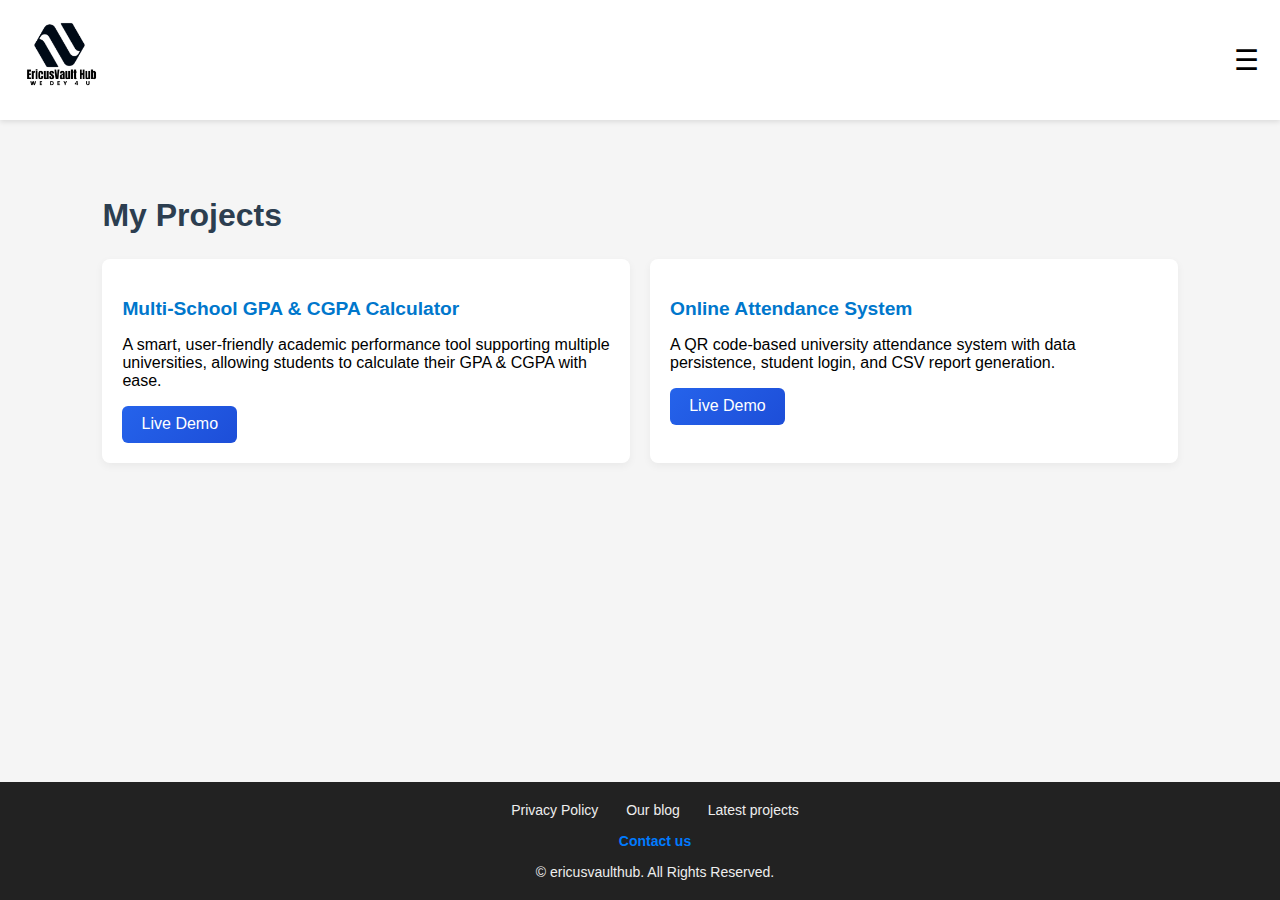
<file: project.html>
<!doctype html>
<html lang="en">
<head>
  <meta charset="utf-8" />
  <meta name="viewport" content="width=device-width, initial-scale=1" />
  <title>Eric Andoh — Projects</title>
  <meta name="description" content="Portfolio of Eric Andoh, showcasing software development and engineering projects." />
  <link href="https://fonts.googleapis.com/css2?family=Inter:wght@300;400;600;700;800&display=swap" rel="stylesheet">
  <link rel="stylesheet" href="project.css" />
</head>
<body>
  <!-- Header -->
  <header class="header">
      <img src="images/Logo vault.png" alt="Logo" />
      <button class="menu-btn">&#9776;</button>
  </header>

  <!-- Main Content -->
  <main class="content">
    <h2>My Projects</h2>
    <div class="project-list">

      <!-- Project 1 -->
      <div class="project">
        <h3>Multi-School GPA & CGPA Calculator</h3>
        <p>A smart, user-friendly academic performance tool supporting multiple universities, allowing students to calculate their GPA & CGPA with ease.</p>
        <a href="https://prof-ericus.github.io/MULTISCH-GPA/" target="_blank" rel="noopener noreferrer" class="btn">Live Demo</a>
      </div>

      <!-- Project 2 -->
      <div class="project">
        <h3>Online Attendance System</h3>
        <p>A QR code-based university attendance system with data persistence, student login, and CSV report generation.</p>
        <a href="https://prof-ericus.github.io/ONLINE-ATTENDANCE/" target="_blank" rel="noopener noreferrer" class="btn">Live Demo</a>
      </div>

    </div>
  </main>
  <!-- Overlay -->
<div class="overlay"></div>

<!-- Side Menu -->
<div class="side-menu">
    <div class="menu-header">
        <img src="images/Logo vault.png" alt="Logo" />
        <button class="close-btn">&times;</button>
    </div>

    <div class="menu-section">
        <button class="dropdown-btn">Home ▼</button>
        <div class="dropdown-content">
            <a href="about.html">About</a>
            <a href="project.html">Project</a>
            <a href="cv.html">Cv</a>
        </div>
    </div>

    <div class="menu-section">
        <button class="dropdown-btn">Skills▼</button>
        <div class="dropdown-content">
            <a href="#">SEO</a>
            <a href="#">Content Marketing</a>
            <a href="#">Social Media</a>
        </div>
    </div>

    <div class="menu-section">
        <button class="dropdown-btn">Contact ▼</button>
        <div class="dropdown-content">
            <a href="contact.html">Email</a>
            <a href="https://wa.link/03006a" target="_blank" rel="noopener noreferrer">Chat on WhatsApp</a>
        </div>
    </div>

    <div class="menu-section">
        <a href="#" class="simple-link">Blog</a>
    </div>
</div>

<footer class="footer">
  <nav class="footer-nav">
    <a href="privacy.html">Privacy Policy</a>
    <a href="blog.html">Our blog</a>
    <a href="https://prof-ericus.github.io/MULTISCH-GPA/">Latest projects</a>
  </nav>

  <div class="contact-us">
    <a href="contact.html" class="contact-link">Contact us</a>
  </div>

  <!-- Footer -->
  <footer>
     © <span id="year"></span> ericusvaulthub. All Rights Reserved. 
  </footer>

  <!-- Script -->
  <script src="project.js"></script>
</body>
</html>
</file>
<file: about.css>
body {
    font-family: Arial, sans-serif;
    margin: 0;
    background-color: #f5f5f5;
     padding-bottom: 80px; /* adjust to footer height */
     
}

@media (max-width: 768px) {
  #bg-video {
    width: 100vw;
    height: calc(100vh - 110px);
    min-height: auto;
  }
}


/* Header */
.header {
    display: flex;
    align-items: center;
    justify-content: space-between;
    padding: 15px;
    background-color: white;
    box-shadow: 0 2px 5px rgba(0,0,0,0.1);
}

.menu-btn {
    font-size: 28px;
    cursor: pointer;
    border: none;
    background: none;
}

/* Force sidebar to be fully hidden off-screen */
.side-menu {
    position: fixed;
    top: 0;
    left: -300px; /* Move fully outside view */
    height: 100%;
    width: 260px;
    background: black;
    color: white;
    transition: left 0.3s ease;
    z-index: 10;
    padding: 15px;
    overflow-y: auto; /* If content exceeds height */
}

/* When active, bring it into view */
.side-menu.active {
    left: 0;
}

/* Overlay hidden by default */
.overlay {
    position: fixed;
    top: 0;
    left: 0;
    height: 100%;
    width: 100%;
    background: rgba(0,0,0,0.5);
    display: none; /* Start hidden */
    z-index: 9;
}

.menu-header {
    display: flex;
    align-items: center;
    justify-content: space-between;
    margin-bottom: 20px;
}

.menu-header img {
    height: 30px;
}

.close-btn {
    font-size: 28px;
    cursor: pointer;
    background: none;
    border: none;
    color: white;
}

/* Menu Links */
.menu-section {
    border-bottom: 1px solid rgba(255,255,255,0.2);
    padding: 10px 0;
}

.dropdown-btn {
    display: flex;
    justify-content: space-between;
    align-items: center;
    cursor: pointer;
    background: none;
    border: none;
    color: white;
    width: 100%;
    font-size: 16px;
}

.dropdown-content {
    display: none;
    padding-left: 10px;
    font-size: 14px;
    margin-top: 5px;
}

.dropdown-content a {
    display: block;
    color: #bbb;
    text-decoration: none;
    padding: 5px 0;
}

.dropdown-content a:hover {
    color: white;
}

.simple-link {
    color: white;
    text-decoration: none;
}
.header img,
.menu-header img {
    width: 90px;
    height: auto;
}
.main-content {
  padding: 40px 20px;
  text-align: center;
  color: #333;
  font-family: Arial, sans-serif;
}

.main-content h1 {
  font-size: 2.5rem;
  margin-bottom: 10px;
}

.main-content p {
  font-size: 1.2rem;
  margin: 8px 0;
  color: #555;
}

.open-menu-btn {
  margin-top: 20px;
  font-size: 16px;
  padding: 10px 25px;
  cursor: pointer;
  background-color: #007bff;
  color: white;
  border: none;
  border-radius: 5px;
}

.open-menu-btn:hover {
  background-color: #0056b3;
}
.footer {
  position: fixed;
  bottom: 0;
  left: 0;
  width: 100%;
  background-color: #222;
  color: #eee;
  padding: 20px 15px;
  text-align: center;
  font-size: 14px;
  z-index: 1000; /* make sure it stays on top */
}


.footer-nav {
  margin-bottom: 15px;
}

.footer-nav a {
  color: #eee;
  margin: 0 12px;
  text-decoration: none;
  transition: color 0.3s;
}

.footer-nav a:hover {
  color: #007bff;
}

.contact-us {
  margin-bottom: 15px;
}

.contact-link {
  color: #007bff;
  text-decoration: none;
  font-weight: 600;
  transition: color 0.3s;
}

.contact-link:hover {
  color: #0056b3;
}

copyright {
  font-size: 13px;
  color: #ccc;
}

/* Responsive for smaller screens */
@media (max-width: 480px) {
  .footer-nav a {
    display: block;
    margin: 8px 0;
  }
  
  .footer {
    font-size: 13px;
  }
}

/* ===== About Page Content (Refined Professional) ===== */
.about-container {
  padding: 60px 20px;
  max-width: 950px;
  margin: auto;
  background: #ffffff;
  border-radius: 8px;
  box-shadow: 0 4px 16px rgba(0,0,0,0.05);
}

.about-container h2 {
  font-size: 2.4rem;
  font-weight: 700;
  margin-bottom: 25px;
  color: #0d2538;
  text-align: center;
  letter-spacing: -0.5px;
  position: relative;
}

.about-container h2::after {
  content: '';
  display: block;
  width: 60px;
  height: 3px;
  background: #ffcc00;
  margin: 10px auto 0;
  border-radius: 2px;
}

.about-container p {
  font-size: 1.08rem;
  color: #444;
  line-height: 1.75;
  text-align: justify;
  margin-bottom: 1.4rem;
}

.about-container p strong {
  color: #0d2538;
}

.about-container p:last-child {
  margin-bottom: 0;
}

/* Responsive design */
@media (max-width: 768px) {
  .about-container {
    padding: 40px 15px;
  }

  .about-container h2 {
    font-size: 2rem;
  }

  .about-container p {
    font-size: 1rem;
    line-height: 1.65;
  }
}

@media (max-width: 480px) {
  .about-container h2 {
    font-size: 1.8rem;
  }
}


/* Core Values Section */
.core-values-section{
  margin-top:34px;
  padding:8px 0 18px;
}
.core-values-section h2{
  text-align:center;
  color:var(--accent-color);
  margin-bottom:18px;
  font-size:1.5rem;
}

/* grid of value cards */
.values-grid{
  display:grid;
  grid-template-columns: repeat(3, 1fr);
  gap:18px;
}

/* individual card */
.value-card{
  background:var(--card-bg);
  color:var(--card-text);
  border-left:6px solid var(--primary-color);
  padding:18px;
  border-radius:10px;
  box-shadow:0 6px 18px rgba(9,9,9,0.06);
  transition:transform var(--transition), box-shadow var(--transition);
}
.value-card h3{
  color:var(--primary-color);
  margin-bottom:8px;
  font-size:1.05rem;
}
.value-card p{color:var(--muted-text);line-height:1.6;font-size:0.98rem}
.value-card:hover{transform:translateY(-6px);box-shadow:0 12px 30px rgba(9,9,9,0.12)}

/* Alternative vertical list (for pages that used .core-values-list) */
.core-values-list{
  list-style:none;
  max-width:900px;
  margin:0 auto;
  padding:0;
}
.core-values-list li{
  background:var(--card-bg);
  color:var(--card-text);
  padding:18px;
  margin-bottom:18px;
  border-left:5px solid var(--accent-color);
  border-radius:8px;
  box-shadow:0 6px 12px rgba(9,9,9,0.06);
}
.core-values-list h3{color:var(--accent-color);font-size:1.15rem;margin-bottom:8px}
.core-values-list p{color:var(--muted-text);line-height:1.6}

/* ===== Connect Section ===== */
.connect {
  margin-top: 50px;
  padding: 30px 20px;
  background: #f4f4f4;
  text-align: center;
  border-radius: 8px;
}

.connect a {
  display: inline-block;
  margin: 10px;
  padding: 10px 20px;
  background: #007bff;
  color: white;
  text-decoration: none;
  border-radius: 5px;
  font-weight: 500;
  transition: background 0.3s ease;
}

.connect a:hover {
  background: #0056b3;
}

/* ===== Blog Links ===== */
.blog-links {
  margin-top: 50px;
  background: white;
  padding: 20px;
  border-radius: 8px;
  box-shadow: 0 2px 8px rgba(0,0,0,0.05);
}

.blog-links h3 {
  margin-bottom: 15px;
  color: #222;
}

.blog-links ul {
  list-style: none;
  padding: 0;
}

.blog-links li {
  margin: 10px 0;
}

.blog-links a {
  color: #007bff;
  text-decoration: none;
}

.blog-links a:hover {
  text-decoration: underline;
}
.main-content h1 {
  font-size: 2.8rem;
  margin-bottom: 25px;
  font-weight: 700;
  color: #222;
  text-align: center;
}

.main-content p {
  font-size: 1.15rem;
  color: #444;
  line-height: 1.75;
  margin-bottom: 18px;
  text-align: justify;
}
/* ===== Core Values Section ===== */
.core-values-section {
  margin-top: 50px;
  padding: 50px 20px;
  background: #f9fafb; /* subtle background contrast */
}

.core-values-section h2 {
  text-align: center;
  color: #0d2538;
  font-size: 2rem;
  font-weight: 700;
  margin-bottom: 35px;
}

/* Grid Layout */
.values-grid {
  display: grid;
  grid-template-columns: repeat(auto-fit, minmax(260px, 1fr));
  gap: 24px;
  max-width: 1100px;
  margin: 0 auto;
}

/* Individual Value Card */
.value-card {
  background: #ffffff;
  border-radius: 10px;
  padding: 20px 18px;
  box-shadow: 0 4px 10px rgba(0, 0, 0, 0.04);
  border: 1px solid #e5e7eb;
  transition: transform 0.3s ease, box-shadow 0.3s ease;
}

.value-card h3 {
  color: #0077cc;
  font-size: 1.2rem;
  font-weight: 600;
  margin-bottom: 8px;
}

.value-card p {
  color: #555;
  font-size: 1rem;
  line-height: 1.6;
  margin: 0;
}

/* Hover effect for interactivity */
.value-card:hover {
  transform: translateY(-4px);
  box-shadow: 0 8px 18px rgba(0, 0, 0, 0.07);
}

/* Responsive Adjustments */
@media (max-width: 768px) {
  .core-values-section {
    padding: 40px 15px;
  }
  .core-values-section h2 {
    font-size: 1.8rem;
    margin-bottom: 25px;
  }
}

@media (max-width: 480px) {
  .core-values-section {
    padding: 30px 12px;
  }
  .core-values-section h2 {
    font-size: 1.6rem;
  }
}


.page-banner {
  background: linear-gradient(to right, #f5a623, #00aaff);
  color: white;
  padding: 30px 20px;
  text-align: center;
  font-size: 28px;
  font-weight: bold;
  border-radius: 4px;
  margin-bottom: 20px;
}

.about-text {
  margin-bottom: 30px;
}
</file>
<file: contact.css>
body {
    font-family: Arial, sans-serif;
    margin: 0;
    background-color: #f5f5f5;
     padding-bottom: 80px; /* adjust to footer height */
}

@media (max-width: 768px) {
  #bg-video {
    width: 100vw;
    height: calc(100vh - 110px);
    min-height: auto;
  }
}


/* Header */
.header {
    display: flex;
    align-items: center;
    justify-content: space-between;
    padding: 15px;
    background-color: white;
    box-shadow: 0 2px 5px rgba(0,0,0,0.1);
}

.menu-btn {
    font-size: 28px;
    cursor: pointer;
    border: none;
    background: none;
}

/* Force sidebar to be fully hidden off-screen */
.side-menu {
    position: fixed;
    top: 0;
    left: -300px; /* Move fully outside view */
    height: 100%;
    width: 260px;
    background: black;
    color: white;
    transition: left 0.3s ease;
    z-index: 10;
    padding: 15px;
    overflow-y: auto; /* If content exceeds height */
}

/* When active, bring it into view */
.side-menu.active {
    left: 0;
}

/* Overlay hidden by default */
.overlay {
    position: fixed;
    top: 0;
    left: 0;
    height: 100%;
    width: 100%;
    background: rgba(0,0,0,0.5);
    display: none; /* Start hidden */
    z-index: 9;
}

.menu-header {
    display: flex;
    align-items: center;
    justify-content: space-between;
    margin-bottom: 20px;
}

.menu-header img {
    height: 30px;
}

.close-btn {
    font-size: 28px;
    cursor: pointer;
    background: none;
    border: none;
    color: white;
}

/* Menu Links */
.menu-section {
    border-bottom: 1px solid rgba(255,255,255,0.2);
    padding: 10px 0;
}

.dropdown-btn {
    display: flex;
    justify-content: space-between;
    align-items: center;
    cursor: pointer;
    background: none;
    border: none;
    color: white;
    width: 100%;
    font-size: 16px;
}

.dropdown-content {
    display: none;
    padding-left: 10px;
    font-size: 14px;
    margin-top: 5px;
}

.dropdown-content a {
    display: block;
    color: #bbb;
    text-decoration: none;
    padding: 5px 0;
}

.dropdown-content a:hover {
    color: white;
}

.simple-link {
    color: white;
    text-decoration: none;
}
.header img,
.menu-header img {
    width: 90px;
    height: auto;
}
.main-content {
  padding: 40px 20px;
  text-align: center;
  color: #333;
  font-family: Arial, sans-serif;
}

.main-content h1 {
  font-size: 2.5rem;
  margin-bottom: 10px;
}

.main-content p {
  font-size: 1.2rem;
  margin: 8px 0;
  color: #555;
}

.open-menu-btn {
  margin-top: 20px;
  font-size: 16px;
  padding: 10px 25px;
  cursor: pointer;
  background-color: #007bff;
  color: white;
  border: none;
  border-radius: 5px;
}

.open-menu-btn:hover {
  background-color: #0056b3;
}
.footer {
  position: fixed;
  bottom: 0;
  left: 0;
  width: 100%;
  background-color: #222;
  color: #eee;
  padding: 20px 15px;
  text-align: center;
  font-size: 14px;
  z-index: 1000; /* make sure it stays on top */
}


.footer-nav {
  margin-bottom: 15px;
}

.footer-nav a {
  color: #eee;
  margin: 0 12px;
  text-decoration: none;
  transition: color 0.3s;
}

.footer-nav a:hover {
  color: #007bff;
}
/* Responsive for smaller screens */
@media (max-width: 480px) {
  .footer-nav a {
    display: block;
    margin: 8px 0;
  }
  
  .footer {
    font-size: 13px;
  }
}
/* ===========================
   CONTACT PAGE STYLING
=========================== */

.contact-form-section {
  max-width: 800px;
  margin: 40px auto;
  background: rgba(255, 255, 255, 0.95);
  padding: 30px;
  border-radius: 12px;
  box-shadow: 0 4px 12px rgba(0, 0, 0, 0.1);
  animation: fadeIn 0.6s ease-in-out;
}

.contact-form-section h2 {
  text-align: center;
  margin-bottom: 20px;
  font-size: 2rem;
  color: #222;
}

.contact-form {
  display: flex;
  flex-direction: column;
  gap: 15px;
}

.contact-form .form-group {
  display: flex;
  flex-direction: column;
}

.contact-form label {
  font-weight: bold;
  margin-bottom: 6px;
  color: #333;
}

.contact-form input,
.contact-form textarea {
  padding: 12px 14px;
  border: 1px solid #ccc;
  border-radius: 8px;
  font-size: 1rem;
  transition: all 0.3s ease;
  background-color: #fff;
}

.contact-form input:focus,
.contact-form textarea:focus {
  border-color: #007BFF;
  outline: none;
  box-shadow: 0 0 6px rgba(0, 123, 255, 0.2);
}

.contact-form textarea {
  resize: vertical;
  min-height: 120px;
}

.contact-form .btn {
  align-self: flex-start;
  background: #007BFF;
  color: #fff;
  padding: 12px 28px;
  border-radius: 8px;
  border: none;
  font-size: 1rem;
  font-weight: bold;
  cursor: pointer;
  transition: background 0.3s ease;
}

.contact-form .btn:hover {
  background: #0056b3;
}

/* CONTACT INFO CARDS - Same as About Page */
.values-grid {
  display: grid;
  grid-template-columns: repeat(auto-fit, minmax(220px, 1fr));
  gap: 20px;
  margin: 40px 0;
}

.value-card {
  background: rgba(255, 255, 255, 0.95);
  padding: 20px;
  border-radius: 12px;
  text-align: center;
  box-shadow: 0 4px 12px rgba(0, 0, 0, 0.08);
  transition: transform 0.3s ease, box-shadow 0.3s ease;
}

.value-card h3 {
  font-size: 1.2rem;
  margin-bottom: 10px;
  color: #007BFF;
}

.value-card p a {
  color: #333;
  text-decoration: none;
}

.value-card p a:hover {
  text-decoration: underline;
}

.value-card:hover {
  transform: translateY(-5px);
  box-shadow: 0 8px 18px rgba(0, 0, 0, 0.15);
}

/* ===========================
   RESPONSIVE DESIGN
=========================== */
@media (max-width: 768px) {
  .contact-form-section {
    padding: 20px;
  }

  .contact-form .btn {
    align-self: stretch;
    text-align: center;
  }

  .values-grid {
    grid-template-columns: 1fr;
  }
}

@media (max-width: 480px) {
  .contact-form-section h2 {
    font-size: 1.5rem;
  }

  .contact-form input,
  .contact-form textarea {
    font-size: 0.95rem;
  }
}

/* Smooth fade-in animation */
@keyframes fadeIn {
  from {
    opacity: 0;
    transform: translateY(15px);
  }
  to {
    opacity: 1;
    transform: translateY(0);
  }
}

.contact-us {
  margin-bottom: 15px;
}

.contact-link {
  color: #007bff;
  text-decoration: none;
  font-weight: 600;
  transition: color 0.3s;
}

.contact-link:hover {
  color: #0056b3;
}
</file>
<file: our blog.css>
body {
    font-family: Arial, sans-serif;
    margin: 0;
    background-color: #f5f5f5;
     padding-bottom: 80px; /* adjust to footer height */
     
}
#bg-video {
  position: fixed;
  top: 70px; /* header height */
  bottom: 40px; /* footer height */
  left: 0;
  right: 0;
  width: 100%;
  height: auto;
  min-height: calc(100vh - 110px); /* full available height */
  object-fit: cover;
  z-index: -1;
}
@media (max-width: 768px) {
  #bg-video {
    width: 100vw;
    height: calc(100vh - 110px);
    min-height: auto;
  }
}


/* Header */
.header {
    display: flex;
    align-items: center;
    justify-content: space-between;
    padding: 15px;
    background-color: white;
    box-shadow: 0 2px 5px rgba(0,0,0,0.1);
}

.menu-btn {
    font-size: 28px;
    cursor: pointer;
    border: none;
    background: none;
}

/* Force sidebar to be fully hidden off-screen */
.side-menu {
    position: fixed;
    top: 0;
    left: -300px; /* Move fully outside view */
    height: 100%;
    width: 260px;
    background: black;
    color: white;
    transition: left 0.3s ease;
    z-index: 10;
    padding: 15px;
    overflow-y: auto; /* If content exceeds height */
}

/* When active, bring it into view */
.side-menu.active {
    left: 0;
}

/* Overlay hidden by default */
.overlay {
    position: fixed;
    top: 0;
    left: 0;
    height: 100%;
    width: 100%;
    background: rgba(0,0,0,0.5);
    display: none; /* Start hidden */
    z-index: 9;
}

.menu-header {
    display: flex;
    align-items: center;
    justify-content: space-between;
    margin-bottom: 20px;
}

.menu-header img {
    height: 30px;
}

.close-btn {
    font-size: 28px;
    cursor: pointer;
    background: none;
    border: none;
    color: white;
}

/* Menu Links */
.menu-section {
    border-bottom: 1px solid rgba(255,255,255,0.2);
    padding: 10px 0;
}

.dropdown-btn {
    display: flex;
    justify-content: space-between;
    align-items: center;
    cursor: pointer;
    background: none;
    border: none;
    color: white;
    width: 100%;
    font-size: 16px;
}

.dropdown-content {
    display: none;
    padding-left: 10px;
    font-size: 14px;
    margin-top: 5px;
}

.dropdown-content a {
    display: block;
    color: #bbb;
    text-decoration: none;
    padding: 5px 0;
}

.dropdown-content a:hover {
    color: white;
}

.simple-link {
    color: white;
    text-decoration: none;
}
.header img,
.menu-header img {
    width: 90px;
    height: auto;
}
.main-content {
  padding: 40px 20px;
  text-align: center;
  color: #333;
  font-family: Arial, sans-serif;
}

.main-content h1 {
  font-size: 2.5rem;
  margin-bottom: 10px;
}

.main-content p {
  font-size: 1.2rem;
  margin: 8px 0;
  color: #555;
}

.open-menu-btn {
  margin-top: 20px;
  font-size: 16px;
  padding: 10px 25px;
  cursor: pointer;
  background-color: #007bff;
  color: white;
  border: none;
  border-radius: 5px;
}

.open-menu-btn:hover {
  background-color: #0056b3;
}
.footer {
  position: fixed;
  bottom: 0;
  left: 0;
  width: 100%;
  background-color: #222;
  color: #eee;
  padding: 20px 15px;
  text-align: center;
  font-size: 14px;
  z-index: 1000; /* make sure it stays on top */
}


.footer-nav {
  margin-bottom: 15px;
}

.footer-nav a {
  color: #eee;
  margin: 0 12px;
  text-decoration: none;
  transition: color 0.3s;
}

.footer-nav a:hover {
  color: #007bff;
}

.contact-us {
  margin-bottom: 15px;
}

.contact-link {
  color: #007bff;
  text-decoration: none;
  font-weight: 600;
  transition: color 0.3s;
}

.contact-link:hover {
  color: #0056b3;
}

copyright {
  font-size: 13px;
  color: #ccc;
}

/* Responsive for smaller screens */
@media (max-width: 480px) {
  .footer-nav a {
    display: block;
    margin: 8px 0;
  }
  
  .footer {
    font-size: 13px;
  }
}



/* ===== Main Blog Container ===== */
main {
  max-width: 1200px;
  margin: 30px auto;
  padding: 0 20px;
}

.blog-container {
  display: grid;
  gap: 20px;
}

.blog-post {
  background: white;
  border-radius: 8px;
  padding: 20px;
  box-shadow: 0 4px 15px rgba(0,0,0,0.05);
  transition: transform 0.2s ease, box-shadow 0.2s ease;
}

.blog-post:hover {
  transform: translateY(-3px);
  box-shadow: 0 6px 20px rgba(0,0,0,0.08);
}

.blog-post h2 {
  font-size: 1.8rem;
  margin-bottom: 10px;
  color: #0d2538;
}

.blog-post p,
.blog-post ul {
  margin-bottom: 15px;
  font-size: 1.05rem;
  color: #444;
}

.blog-post ul {
  padding-left: 20px;
}

.blog-post li {
  margin-bottom: 8px;
}

.blog-post small {
  display: block;
  color: #777;
  margin-top: 10px;
  font-size: 0.85rem;
}

/* ===== Footer ===== */
footer {
  background: #222;
  color: #eee;
  padding: 15px;
  text-align: center;
  font-size: 14px;
}

/* ===== Responsive ===== */
@media (min-width: 768px) {
  .blog-container {
    grid-template-columns: repeat(2, 1fr);
  }
}

@media (min-width: 1024px) {
  .blog-container {
    grid-template-columns: repeat(3, 1fr);
  }
}

@media (max-width: 768px) {
  .nav {
    display: none;
  }
  .menu-btn {
    display: block;
  }
}
</file>
<file: project.css>
body {
    font-family: Arial, sans-serif;
    margin: 0;
    background-color: #f5f5f5;
     padding-bottom: 80px; /* adjust to footer height */
     
}
#bg-video {
  position: fixed;
  top: 70px; /* header height */
  bottom: 40px; /* footer height */
  left: 0;
  right: 0;
  width: 100%;
  height: auto;
  min-height: calc(100vh - 110px); /* full available height */
  object-fit: cover;
  z-index: -1;
}
@media (max-width: 768px) {
  #bg-video {
    width: 100vw;
    height: calc(100vh - 110px);
    min-height: auto;
  }
}


/* Header */
.header {
    display: flex;
    align-items: center;
    justify-content: space-between;
    padding: 15px;
    background-color: white;
    box-shadow: 0 2px 5px rgba(0,0,0,0.1);
}

.menu-btn {
    font-size: 28px;
    cursor: pointer;
    border: none;
    background: none;
}

/* Force sidebar to be fully hidden off-screen */
.side-menu {
    position: fixed;
    top: 0;
    left: -300px; /* Move fully outside view */
    height: 100%;
    width: 260px;
    background: black;
    color: white;
    transition: left 0.3s ease;
    z-index: 10;
    padding: 15px;
    overflow-y: auto; /* If content exceeds height */
}

/* When active, bring it into view */
.side-menu.active {
    left: 0;
}

/* Overlay hidden by default */
.overlay {
    position: fixed;
    top: 0;
    left: 0;
    height: 100%;
    width: 100%;
    background: rgba(0,0,0,0.5);
    display: none; /* Start hidden */
    z-index: 9;
}

.menu-header {
    display: flex;
    align-items: center;
    justify-content: space-between;
    margin-bottom: 20px;
}

.menu-header img {
    height: 30px;
}

.close-btn {
    font-size: 28px;
    cursor: pointer;
    background: none;
    border: none;
    color: white;
}

/* Menu Links */
.menu-section {
    border-bottom: 1px solid rgba(255,255,255,0.2);
    padding: 10px 0;
}

.dropdown-btn {
    display: flex;
    justify-content: space-between;
    align-items: center;
    cursor: pointer;
    background: none;
    border: none;
    color: white;
    width: 100%;
    font-size: 16px;
}

.dropdown-content {
    display: none;
    padding-left: 10px;
    font-size: 14px;
    margin-top: 5px;
}

.dropdown-content a {
    display: block;
    color: #bbb;
    text-decoration: none;
    padding: 5px 0;
}

.dropdown-content a:hover {
    color: white;
}

.simple-link {
    color: white;
    text-decoration: none;
}
.header img,
.menu-header img {
    width: 90px;
    height: auto;
}
.main-content {
  padding: 40px 20px;
  text-align: center;
  color: #333;
  font-family: Arial, sans-serif;
}

.main-content h1 {
  font-size: 2.5rem;
  margin-bottom: 10px;
}

.main-content p {
  font-size: 1.2rem;
  margin: 8px 0;
  color: #555;
}

.open-menu-btn {
  margin-top: 20px;
  font-size: 16px;
  padding: 10px 25px;
  cursor: pointer;
  background-color: #007bff;
  color: white;
  border: none;
  border-radius: 5px;
}

.open-menu-btn:hover {
  background-color: #0056b3;
}
.footer {
  position: fixed;
  bottom: 0;
  left: 0;
  width: 100%;
  background-color: #222;
  color: #eee;
  padding: 20px 15px;
  text-align: center;
  font-size: 14px;
  z-index: 1000; /* make sure it stays on top */
}


.footer-nav {
  margin-bottom: 15px;
}

.footer-nav a {
  color: #eee;
  margin: 0 12px;
  text-decoration: none;
  transition: color 0.3s;
}

.footer-nav a:hover {
  color: #007bff;
}

.contact-us {
  margin-bottom: 15px;
}

.contact-link {
  color: #007bff;
  text-decoration: none;
  font-weight: 600;
  transition: color 0.3s;
}

.contact-link:hover {
  color: #0056b3;
}

copyright {
  font-size: 13px;
  color: #ccc;
}

/* Responsive for smaller screens */
@media (max-width: 480px) {
  .footer-nav a {
    display: block;
    margin: 8px 0;
  }
  
  .footer {
    font-size: 13px;
  }
}

/* ===== Content ===== */
.content {
  flex: 1;
  padding: 50px 8%;
  max-width: 1200px;
  margin: 0 auto;
}

.content h2 {
  font-size: 2rem;
  margin-bottom: 25px;
  font-weight: 700;
  color: #2c3e50;
}

.project-list {
  display: grid;
  grid-template-columns: repeat(auto-fit, minmax(280px, 1fr));
  gap: 20px;
}

.project {
  background: white;
  padding: 20px;
  border-radius: 8px;
  box-shadow: 0 3px 8px rgba(0, 0, 0, 0.05);
  transition: transform 0.2s ease;
}

.project:hover {
  transform: translateY(-5px);
}

.project h3 {
  color: #0077cc;
  font-size: 1.2rem;
  margin-bottom: 10px;
}
/* ===== Live Demo Button ===== */
.btn {
  display: inline-block;
  padding: 0.6rem 1.2rem;
  background: linear-gradient(135deg, #2563eb, #1d4ed8);
  color: white;
  border-radius: 6px;
  text-decoration: none;
  font-weight: 500;
  transition: background 0.3s ease, transform 0.2s ease;
}

.btn:hover {
  background: linear-gradient(135deg, #1d4ed8, #2563eb);
  transform: scale(1.05);
}



/* ===== Responsive Updates ===== */
@media (max-width: 768px) {
  .menu-toggle {
    display: block;
  }

  nav {
    width: 100%;
    max-height: 0;
    overflow: hidden;
    flex-direction: column;
    gap: 0;
    border-top: 1px solid #ddd;
    opacity: 0;
    transform: translateY(-10px);
  }

  nav.active {
    max-height: 500px;
    opacity: 1;
    transform: translateY(0);
    padding: 10px 0;
  }

  nav a {
    padding: 12px 20px;
    border-bottom: 1px solid #eee;
  }

  nav a:last-child {
    border-bottom: none;
  }

  .actions {
    width: 100%;
    justify-content: flex-start;
  }
}
</file>
